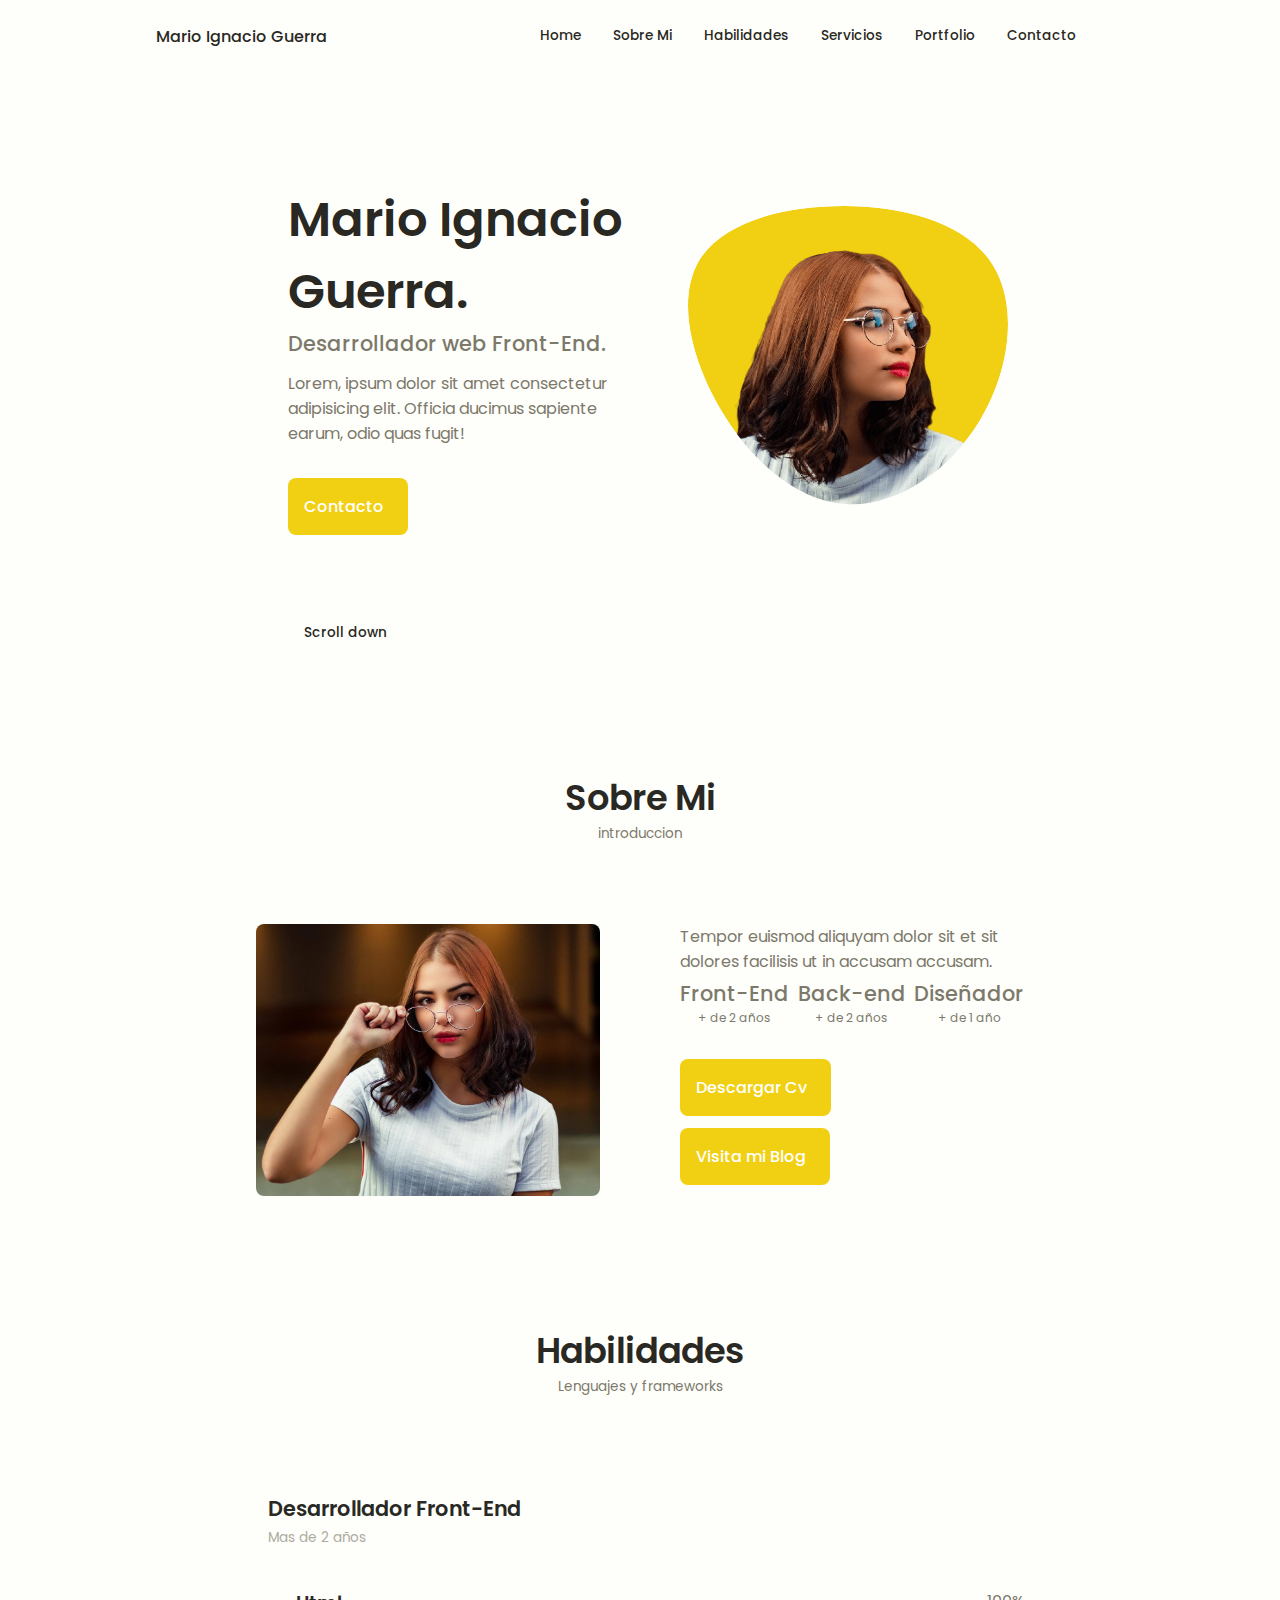
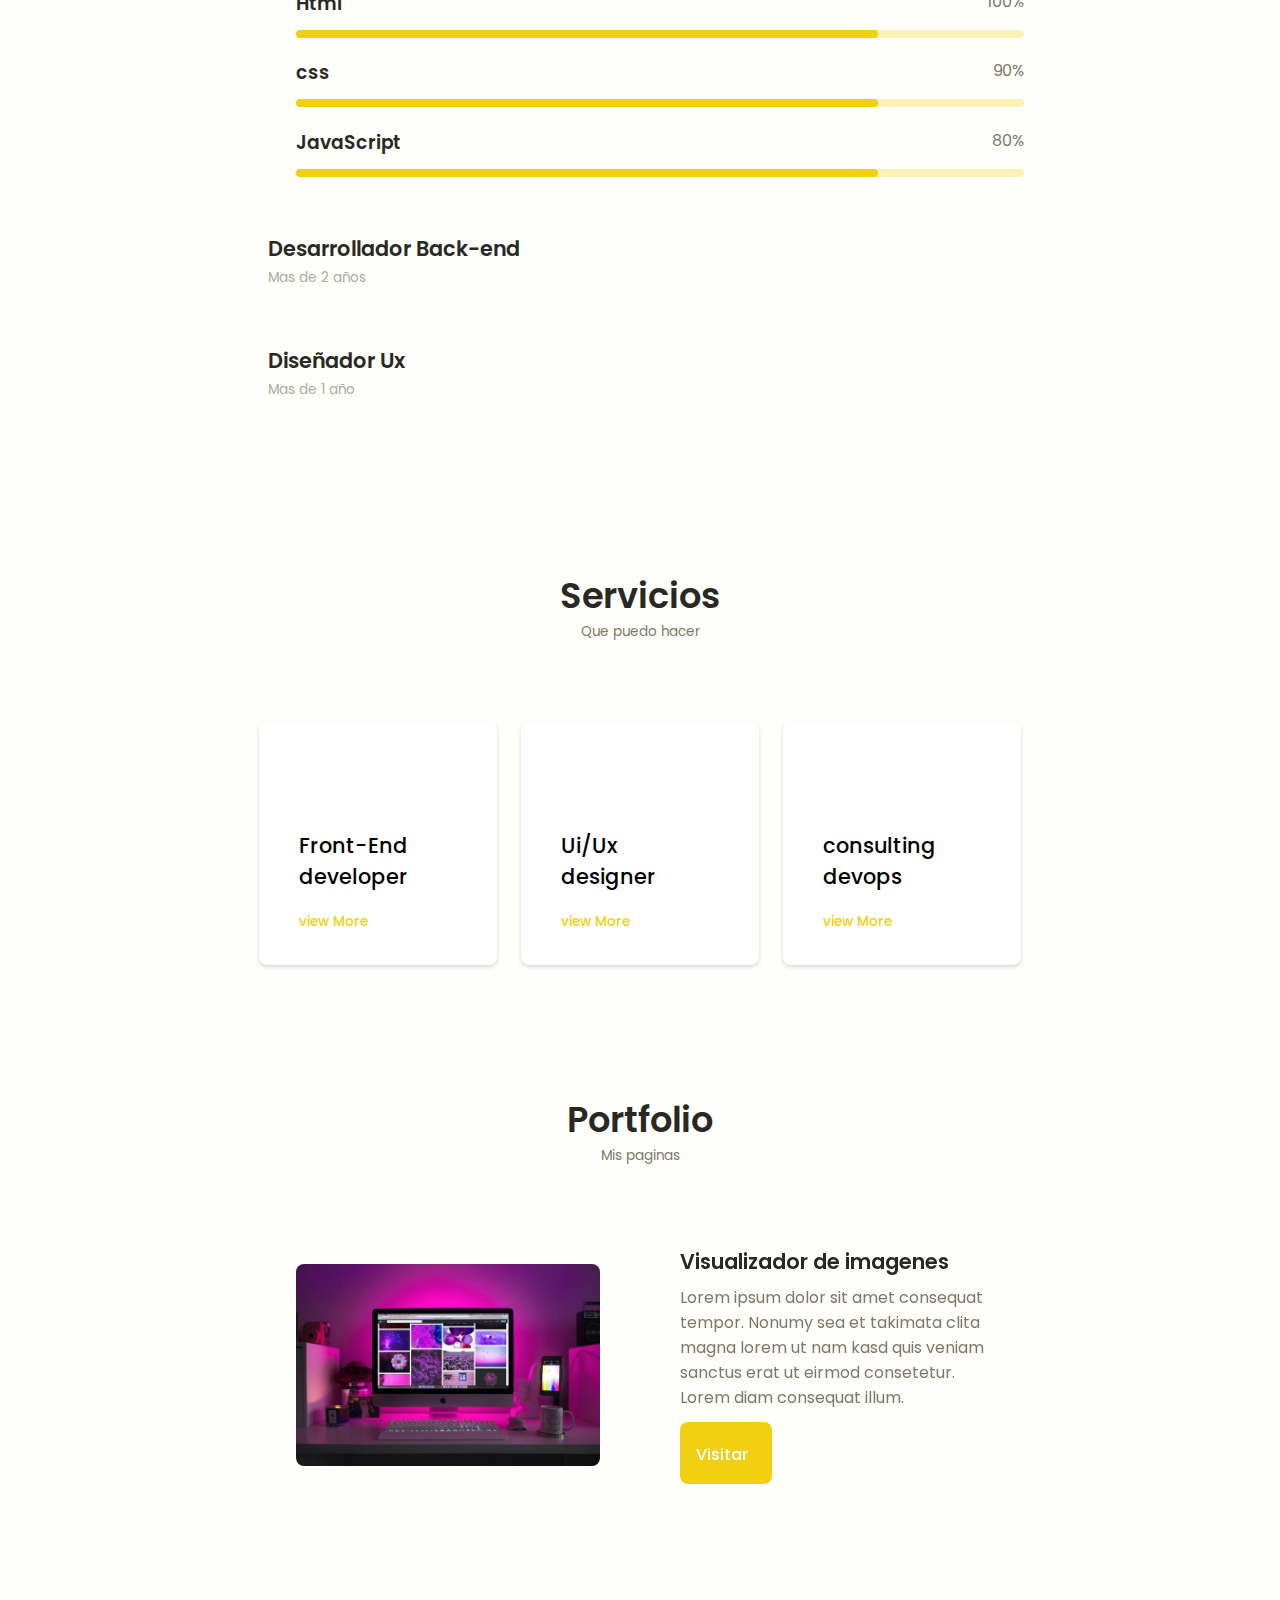
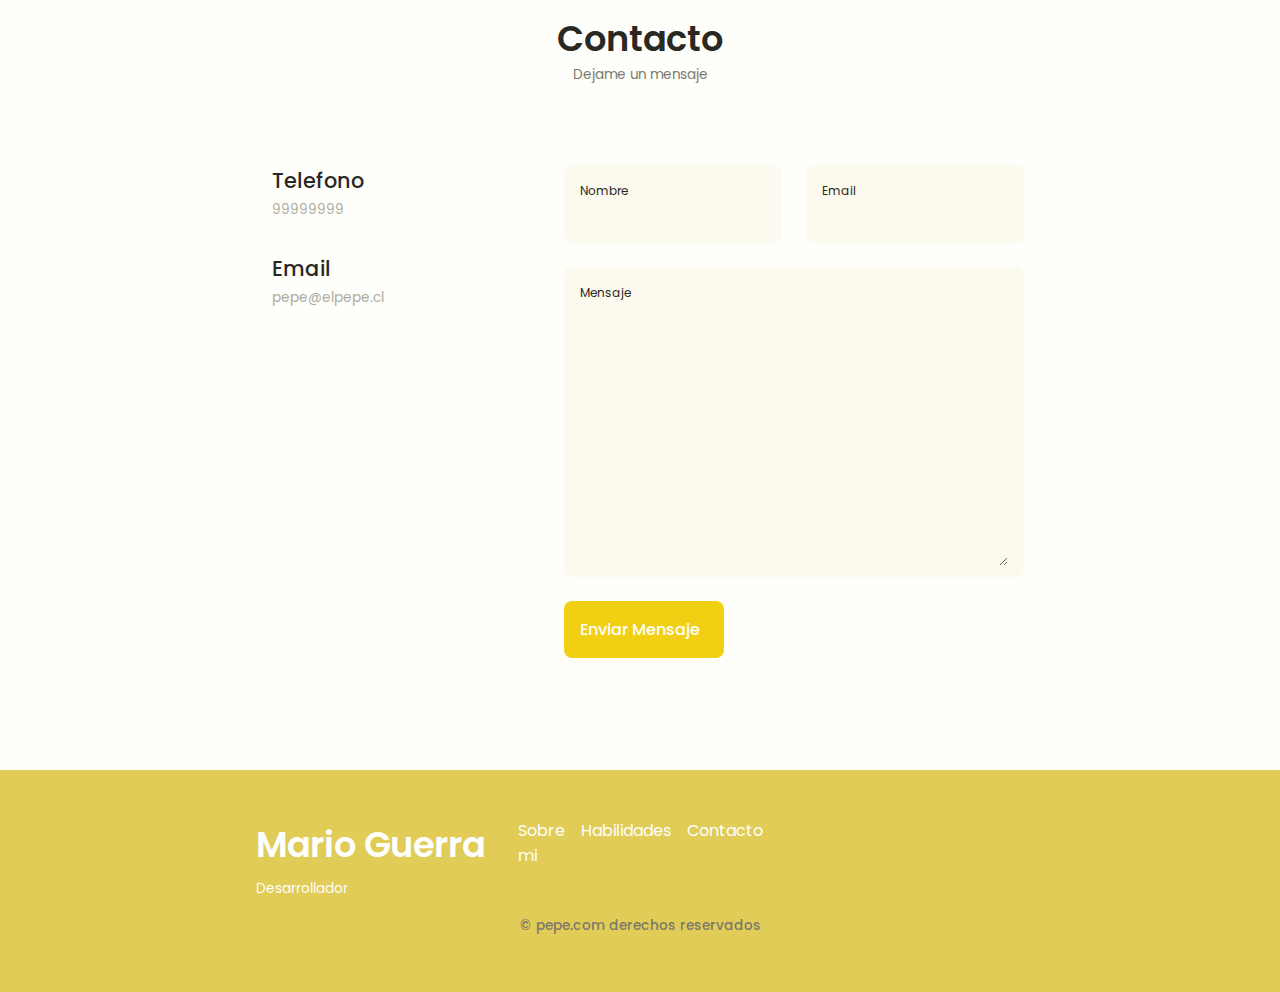
<file: index.html>
<!DOCTYPE html>
<html lang="es">
<head>
    <link rel="stylesheet" href="/css/styles.css">
    <link rel="stylesheet" href="/css/swiper-bundle.min.css">
    <link rel="stylesheet" href="https://unicons.iconscout.com/release/v4.0.0/css/line.css">
    <meta charset="UTF-8">
    <meta http-equiv="X-UA-Compatible" content="IE=edge">
    <meta name="viewport" content="width=device-width, initial-scale=1">
    <link rel="shortcut icon" href="/img/icon3.png" type="image/x-icon">
    <title>Mi Portfolio</title>
</head>
<body>
    <header class="header" id="header">
        <nav class="nav container">
            <a href="" class="nav__logo">
                Mario Ignacio Guerra
            </a>
            <div class="nav__menu" id="nav_Menu">
                <ul class="nav__list grid">
                    <li class="nav__item">
                        <a href="#home" class="nav__link">
                            <i class="uil uil-home nav__icon"></i>
                            Home
                        </a>
                    </li>
                    <li class="nav__item">
                        <a href="#about" class="nav__link">
                            <i class="uil uil-user nav__icon"></i>
                            Sobre Mi
                        </a>
                    </li>
                    <li class="nav__item">
                        <a href="#skills" class="nav__link">
                            <i class="uil uil-file nav__icon"></i>
                            Habilidades
                        </a>
                    </li>
                    <li class="nav__item">
                        <a href="#services" class="nav__link">
                            <i class="uil uil-bag nav__icon"></i>
                            Servicios
                        </a>
                    </li>
                    <li class="nav__item">
                        <a href="#portfolio" class="nav__link">
                            <i class="uil uil-images nav__icon"></i>
                            Portfolio
                        </a>
                    </li>
                    <li class="nav__item">
                        <a href="#contact" class="nav__link">
                            <i class="uil uil-message nav__icon"></i>
                            Contacto
                        </a>
                    </li>
                </ul>
                <i class="uil uil-times nav__close" id="nav_Close"></i>
            </div>
            <div class="nav__buttons">
                <i class="uil uil-brightness-half change_theme" id="theme_button"></i>
                <div class="nav__toggle" id="nav_Toggle">
                    <i class="uil uil-apps"></i>
                </div>
            </div>
        </nav>
    </header>
    <main class="main">
        <section class="home section" id="home">
            <div class="home__container container grid">
                <div class="home__content grid">
                    <div class="home__social">
                        <a href="https://www.linkedin.com/" target="_blank" class="home__social_icon">
                            <i class="uil uil-linkedin-alt"></i>
                        </a>
                        <a href="https://www.github.com" target="_blank" class="home__social_icon">
                            <i class="uil uil-github-alt"></i>
                        </a>
                        <a href="https://www.instagram.com" target="_blank" class="home__social_icon">
                            <i class="uil uil-instagram"></i>
                        </a>
                    </div>
                    <div class="home__img">
                        <svg class="home__blob" viewBox="0 0 200 187" xmlns="http://www.w3.org/2000/svg" xmlns:xlink="http://www.w3.org/1999/xlink">
                            <mask id="mask0" mask-type="alpha">
                                <path d="M190.312 36.4879C206.582 62.1187 201.309 102.826 182.328 134.186C163.346 165.547 
                                130.807 187.559 100.226 186.353C69.6454 185.297 41.0228 161.023 21.7403 129.362C2.45775 
                                97.8511 -7.48481 59.1033 6.67581 34.5279C20.9871 10.1032 59.7028 -0.149132 97.9666 
                                0.00163737C136.23 0.303176 174.193 10.857 190.312 36.4879Z"/>
                            </mask>
                            <g mask="url(#mask0)">
                                <path d="M190.312 36.4879C206.582 62.1187 201.309 102.826 182.328 134.186C163.346 
                                165.547 130.807 187.559 100.226 186.353C69.6454 185.297 41.0228 161.023 21.7403 
                                129.362C2.45775 97.8511 -7.48481 59.1033 6.67581 34.5279C20.9871 10.1032 59.7028 
                                -0.149132 97.9666 0.00163737C136.23 0.303176 174.193 10.857 190.312 36.4879Z"/>
                                <image class="home__blob_img" x="12" y="18" xlink:href="img/perfil.png"/>
                            </g>
                        </svg>
                    </div>
                    <div class="home__data">
                        <h1 class="home__title">
                            Mario Ignacio Guerra.
                        </h1>
                        <h3 class="home__subtitle">
                            Desarrollador web Front-End.
                        </h3>
                        <p class="home__description">Lorem, ipsum dolor sit amet consectetur adipisicing elit. Officia ducimus sapiente earum, odio quas fugit!</p>
                        <a href="#contact" class="button button_flex">
                            Contacto
                            <i class="uil uil-message button_icon"></i>
                        </a>
                    </div>
                </div>
                <div class="home__scroll">
                    <a href="#about" class="home__scroll_button button_flex">
                        <i class="uil uil-mouse-alt home__scroll_mouse"></i>
                        <span class="home__scroll_name">Scroll down</span>
                        <i class="uil uil-arrow-down home__scroll_arrow"></i>
                    </a>
                </div>
            </div>
        </section>
        <section class="about section" id="about">
            <h2 class="section__title">Sobre Mi</h2>
            <span class="section__subtitle">introduccion</span>
            <div class="about__container container grid">
                <img src="/img/about.jpg" alt="" class="about__img">
                <div class="about__data">
                    <p class="about__description">Tempor euismod aliquyam dolor sit et sit dolores facilisis ut in accusam accusam.</p>
                    <div class="about__info">
                        <div>
                            <span class="about__info_title">Front-End</span>
                            <span class="about__info_name">+ de 2 años</span>
                        </div>
                        <div>
                            <span class="about__info_title">Back-end</span>
                            <span class="about__info_name">+ de 2 años</span>
                        </div>
                        <div>
                            <span class="about__info_title">Diseñador</span>
                            <span class="about__info_name">+ de 1 año</span>
                        </div>
                    </div>
                    <div class="about__buttons">
                        <a download="" href="/pdf/Test_Competencias.pdf" class="button button_flex">
                            Descargar Cv
                            <i class="uil uil-download-alt button_icon"></i>
                        </a >
                    </div>
                    <div class="about__buttons">
                        <a href="http://www.youtube.com" target="_blank" class="button button_flex" style="margin-top: 12px;">
                            Visita mi Blog
                            <i class="uil uil-blogger-alt button_icon"></i>
                        </a>
                    </div>
                </div>
            </div>
        </section>
        <section class="skills section" id="skills">
            <h2 class="section__title">Habilidades</h2>
            <span class="section__subtitle">Lenguajes y frameworks</span>
            <div class="skills__container container grid">
                <div>
                    <div class="skills__content skills__open">
                        <div class="skills__header">
                            <i class="uil uil-brackets-curly skills__icon"></i>
                            <div>
                                <h1 class="skills__title">Desarrollador Front-End</h1>
                                <span class="skills__subtitle">Mas de 2 años</span>
                            </div>
                            <i class="uil uil-angle-down skills__arrow"></i>
                        </div>
                        <div class="skills__list grid">
                            <div class="skills__data">
                                <div class="skills__titles">
                                    <h3 class="skills__name">Html</h3>
                                    <span class="skills__number">100%</span>
                                </div>
                                <div class="skills__bar">
                                    <span class="skills__percentage skills_html"></span>
                                </div>
                            </div>
                            <div class="skills__data">
                                <div class="skills__titles">
                                    <h3 class="skills__name">css</h3>
                                    <span class="skills__number">90%</span>
                                </div>
                                <div class="skills__bar">
                                    <span class="skills__percentage skills_css"></span>
                                </div>
                            </div>
                            <div class="skills__data">
                                <div class="skills__titles">
                                    <h3 class="skills__name">JavaScript</h3>
                                    <span class="skills__number">80%</span>
                                </div>
                                <div class="skills__bar">
                                    <span class="skills__percentage skills_js"></span>
                                </div>
                            </div>
                        </div>
                    </div>
                    <div class="skills__content skills__close">
                        <div class="skills__header">
                            <i class="uil uil-server-alt skills__icon"></i>
                            <div>
                                <h1 class="skills__title">Desarrollador Back-end</h1>
                                <span class="skills__subtitle">Mas de 2 años</span>
                            </div>
                            <i class="uil uil-angle-down skills__arrow"></i>
                        </div>
                        <div class="skills__list grid">
                            <div class="skills__data">
                                <div class="skills__titles">
                                    <h3 class="skills__name">PHP</h3>
                                    <span class="skills__number">100%</span>
                                </div>
                                <div class="skills__bar">
                                    <span class="skills__percentage skills_php"></span>
                                </div>
                            </div>
                            <div class="skills__data">
                                <div class="skills__titles">
                                    <h3 class="skills__name">Laravel</h3>
                                    <span class="skills__number">90%</span>
                                </div>
                                <div class="skills__bar">
                                    <span class="skills__percentage skills_nodejs"></span>
                                </div>
                            </div>
                            <div class="skills__data">
                                <div class="skills__titles">
                                    <h3 class="skills__name">Sql</h3>
                                    <span class="skills__number">80%</span>
                                </div>
                                <div class="skills__bar">
                                    <span class="skills__percentage skills_sql"></span>
                                </div>
                            </div>
                            <div class="skills__data">
                                <div class="skills__titles">
                                    <h3 class="skills__name">No Sql</h3>
                                    <span class="skills__number">80%</span>
                                </div>
                                <div class="skills__bar">
                                    <span class="skills__percentage skills_nosql"></span>
                                </div>
                            </div>
                        </div>
                    </div>
                    <div class="skills__content skills__close">
                        <div class="skills__header">
                            <i class="uil uil-swatchbook skills__icon"></i>
                            <div>
                                <h1 class="skills__title">Diseñador Ux</h1>
                                <span class="skills__subtitle">Mas de 1 año</span>
                            </div>
                            <i class="uil uil-angle-down skills__arrow"></i>
                        </div>
                        <div class="skills__list grid">
                            <div class="skills__data">
                                <div class="skills__titles">
                                    <h3 class="skills__name">Adobe XD</h3>
                                    <span class="skills__number">100%</span>
                                </div>
                                <div class="skills__bar">
                                    <span class="skills__percentage skills_adobe"></span>
                                </div>
                            </div>
                            <div class="skills__data">
                                <div class="skills__titles">
                                    <h3 class="skills__name">Figma</h3>
                                    <span class="skills__number">90%</span>
                                </div>
                                <div class="skills__bar">
                                    <span class="skills__percentage skills_figma"></span>
                                </div>
                            </div>
                            <div class="skills__data">
                                <div class="skills__titles">
                                    <h3 class="skills__name">Photoshop</h3>
                                    <span class="skills__number">80%</span>
                                </div>
                                <div class="skills__bar">
                                    <span class="skills__percentage skills_photoshop"></span>
                                </div>
                            </div>
                        </div>
                    </div>
                </div>
            </div>
        </section>
        <section class="services section" id="services">
            <h2 class="section__title">Servicios</h2>
            <span class="section__subtitle">Que puedo hacer</span>
            <div class="services__container container grid">
                <div class="services__content">
                    <i class="uil uil-arrow services__icon"></i>
                    <h3 class="services__title">Front-End <br> developer</h3>
                    <span class="button button_flex button_small button_link services__button">
                        view More
                        <i class="uil uil-arrow-right button_icon"></i>
                    </span>
                    <div class="services__modal">
                        <div class="services__modal_content">
                            <h4 class="services__modal_title">Ui/Ux <br> designer</h4>
                            <i class="uil uil-times services__modal_close"></i>
                            <ul class="services__modal_services grid">
                                <li class="services__modal_service">
                                    <i class="uil uil-check-circle services__modal_icon"></i>
                                    <p>Lorem ipsum dolor sit amet aa</p>
                                </li>
                                <li class="services__modal_service">
                                    <i class="uil uil-check-circle services__modal_icon"></i>
                                    <p>Lorem ipsum dolor sit amet </p>
                                </li>
                                <li class="services__modal_service">
                                    <i class="uil uil-check-circle services__modal_icon"></i>
                                    <p>Lorem ipsum dolor sit amet dslor</p>
                                </li>
                                <li class="services__modal_service">
                                    <i class="uil uil-check-circle services__modal_icon"></i>
                                    <p>Lorem ipsum dolor sit amet dolr</p>
                                </li>
                            </ul>
                        </div>
                    </div>
                </div>
                <div class="services__content">
                    <i class="uil uil-web-grid-alt services__icon"></i>
                    <h3 class="services__title">Ui/Ux <br> designer</h3>
                    <span class="button button_flex button_small button_link services__button">
                        view More
                        <i class="uil uil-arrow-right button_icon"></i>
                    </span>
                    <div class="services__modal">
                        <div class="services__modal_content">
                            <h4 class="services__modal_title">Ui/Ux <br> designer</h4>
                            <i class="uil uil-times services__modal_close"></i>
                            <ul class="services__moda_services grid">
                                <li class="services__modal_service">
                                    <i class="uil uil-check-circle services__modal_icon"></i>
                                    <p>Lorem ipsum dolor sit amet dolor</p>
                                </li>
                                <li class="services__modal_service">
                                    <i class="uil uil-check-circle services__modal_icon"></i>
                                    <p>Lorem ipsum dolor sit amet dolor</p>
                                </li>
                                <li class="services__modal_service">
                                    <i class="uil uil-check-circle services__modal_icon"></i>
                                    <p>Lorem ipsum dolor sit amet dolor</p>
                                </li>
                                <li class="services__modal_service">
                                    <i class="uil uil-check-circle services__modal_icon"></i>
                                    <p>Lorem ipsum dolor sit amet dolor</p>
                                </li>
                            </ul>
                        </div>
                    </div>
                </div>
                <div class="services__content">
                    <i class="uil uil-meeting-board services__icon"></i>
                    <h3 class="services__title">consulting <br> devops</h3>
                    <span class="button button_flex button_small button_link services__button">
                        view More
                        <i class="uil uil-arrow-right button_icon"></i>
                    </span>
                    <div class="services__modal">
                        <div class="services__modal_content">
                            <h4 class="services__modal_title">Ui/Ux <br> designer</h4>
                            <i class="uil uil-times services__modal_close"></i>
                            <ul class="services__moda_services grid">
                                <li class="services__modal_service">
                                    <i class="uil uil-check-circle services__modal_icon"></i>
                                    <p>Lorem ipsum dolor sit amet dolor</p>
                                </li>
                                <li class="services__modal_service">
                                    <i class="uil uil-check-circle services__modal_icon"></i>
                                    <p>Lorem ipsum dolor sit amet dolor</p>
                                </li>
                                <li class="services__modal_service">
                                    <i class="uil uil-check-circle services__modal_icon"></i>
                                    <p>Lorem ipsum dolor sit amet dolor</p>
                                </li>
                                <li class="services__modal_service">
                                    <i class="uil uil-check-circle services__modal_icon"></i>
                                    <p>Lorem ipsum dolor sit amet dolor</p>
                                </li>
                            </ul>
                        </div>
                    </div>
                </div>
            </div>
        </section>
        <section class="portfolio section" id="portfolio">
            <h2 class="section__title">Portfolio</h2>
            <span class="section__subtitle">Mis paginas</span>
            <div class="portfolio__container container swiper mySwiper">
                <div class="swiper-wrapper">
                    <div class="portfolio__content grid swiper-slide">
                        <img src="/img/portfolio1.jpg" alt="" class="portfolio__img">
                        <div class="portfolio__data">
                            <h3 class="portfolio__title">Visualizador de imagenes</h3>
                            <p class="portfolio__description">Lorem ipsum dolor sit amet consequat tempor. Nonumy sea et takimata clita magna lorem ut nam kasd quis veniam sanctus erat ut eirmod consetetur. Lorem diam consequat illum.</p>
                            <a href="#" class="button button__flex button__small portfolio__button">
                                Visitar
                                <i class="uil uil-angle-right-b button_icon"></i>
                            </a>
                        </div>
                    </div>
                    <div class="portfolio__content grid swiper-slide">
                        <img src="/img/portfolio2.jpg" alt="" class="portfolio__img">
                        <div class="portfolio__data">
                            <h3 class="portfolio__title">Blog</h3>
                            <p class="portfolio__description">Lorem ipsum dolor sit amet consequat tempor. Nonumy sea et takimata clita magna lorem ut nam kasd quis veniam sanctus erat ut eirmod consetetur. Lorem diam consequat illum.</p>
                            <a href="#" class="button button__flex button__small portfolio__button">
                                Visitar
                                <i class="uil uil-angle-right-b button_icon"></i>
                            </a>
                        </div>
                    </div>
                    <div class="portfolio__content grid swiper-slide">
                        <img src="/img/portfolio3.jpg" alt="" class="portfolio__img">
                        <div class="portfolio__data">
                            <h3 class="portfolio__title">Tienda</h3>
                            <p class="portfolio__description">Lorem ipsum dolor sit amet consequat tempor. Nonumy sea et takimata clita magna lorem ut nam kasd quis veniam sanctus erat ut eirmod consetetur. Lorem diam consequat illum.</p>
                            <a href="#" class="button button__flex button__small portfolio__button">
                                Visitar
                                <i class="uil uil-angle-right-b button_icon"></i>
                            </a>
                        </div>
                    </div>
                </div>
                <div class="swiper-button-next">
                    <i class="uil uil-angle-right swiper_portfolio_icon"></i>
                </div>
                <div class="swiper-button-prev">
                    <i class="uil uil-angle-left swiper_portfolio_icon"></i>
                </div>
                <div class="swiper-pagination"></div>
            </div>
        </section>
        <section class="contact section" id="contact">
            <h2 class="section__title">Contacto</h2>
            <span class="section__subtitle">Dejame un mensaje</span>
            <div class="contact__container container grid">
                <div>
                    <div class="contact__information">
                        <i class="uil uil-phone-alt contact__icon"></i>
                        <div>
                            <h3 class="contact__title">Telefono</h3>
                            <span class="contact__subtitle">99999999</span>
                        </div>
                    </div>
                    <div class="contact__information">
                        <i class="uil uil-envelope contact__icon"></i>
                        <div>
                            <h3 class="contact__title">Email</h3>
                            <span class="contact__subtitle">pepe@elpepe.cl</span>
                        </div>
                    </div>
                </div>
                <form action="" class="contact__form grid">
                    <div class="contact__inputs grid">
                        <div class="contact__content">
                            <label for="" class="contact__label">Nombre</label>
                            <input type="text" class="contact__input">
                        </div>
                        <div class="contact__content">
                            <label for="" class="contact__label">Email</label>
                            <input type="email" class="contact__input">
                        </div>
                    </div>
                    <div class="contact__content">
                        <label for="" class="contact__label">Mensaje</label>
                        <textarea name="" id="" cols="0" rows="10" class="contact__input"></textarea>
                    </div>
                    <div>
                        <a href="" class="button button_flex">
                            Enviar Mensaje
                            <i class="uil uil-message button_icon"></i>
                        </a>
                    </div>
                </form>
            </div>
        </section>
    </main>
    <footer class="footer">
        <div class="footer__bg">
            <div class="footer__container container grid">
                <div>
                    <h1 class="footer__title">Mario Guerra</h1>
                    <span class="footer__subtitle">Desarrollador</span>
                </div>
                <ul class="footer__links">
                    <li>
                        <a href="#about" class="footer__link">Sobre mi</a>
                    </li>
                    <li>
                        <a href="#skills" class="footer__link">Habilidades</a>
                    </li>
                    <li>
                        <a href="#contact" class="footer__link">Contacto</a>
                    </li>
                </ul>
                <div class="footer__social">
                    <a href="https://www.facebook.com" target="_blank" class="footer__social">
                        <i class="uil uil-facebook-f"></i>
                    </a>
                    <a href="https://www.instagram.com" target="_blank" class="footer__social">
                        <i class="uil uil-instagram"></i>
                    </a>
                    <a href="https://www.twitter.com" target="_blank" class="footer__social">
                        <i class="uil uil-blogger-alt"></i>
                    </a>
                </div>
            </div>
            <p class="footer__copy">&#169; pepe.com derechos reservados</p>
        </div>
    </footer>
    <a href="#" class="scroll__up" id="scroll_up">
        <i class="uil uil-arrow-up scroll__up_icon"></i>
    </a>
    <script src="/js/swiper-bundle.min.js"></script>
    <script src="/js/main.js"></script>
</body>
</html>
</file>
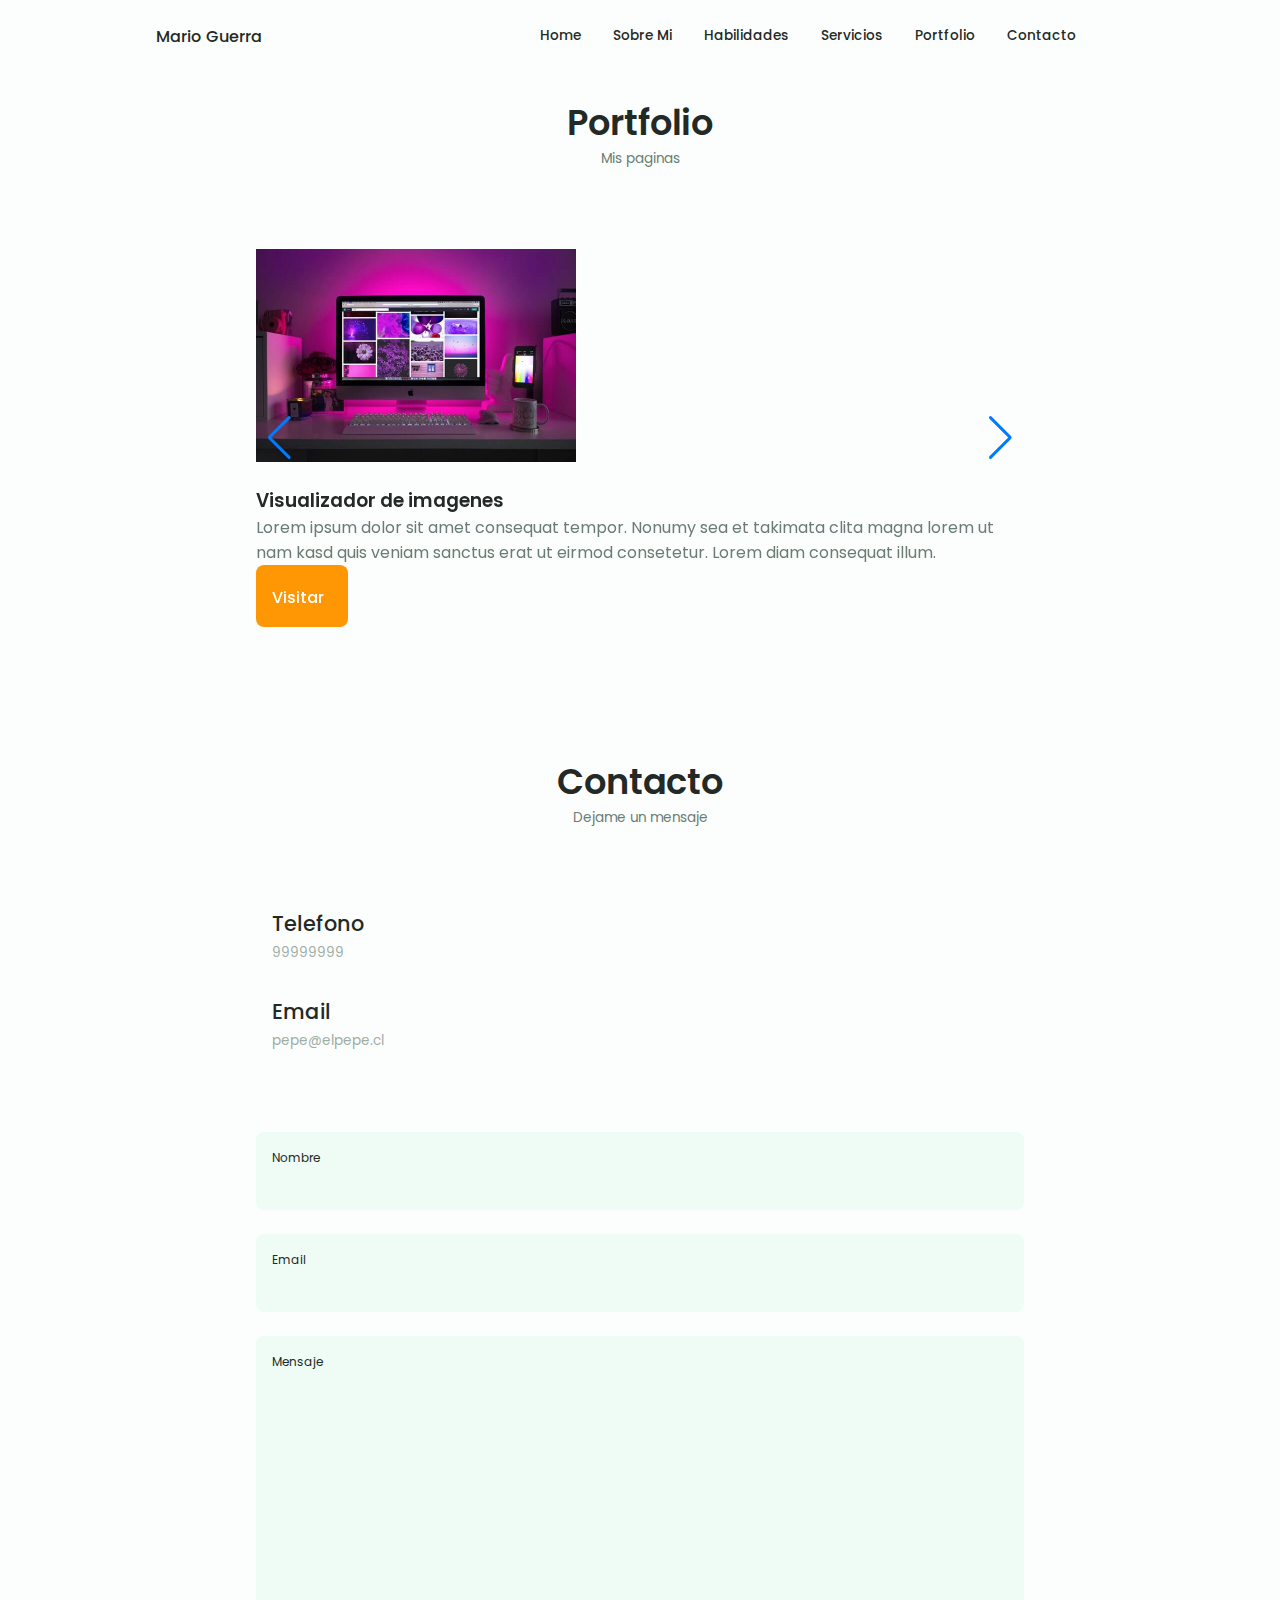
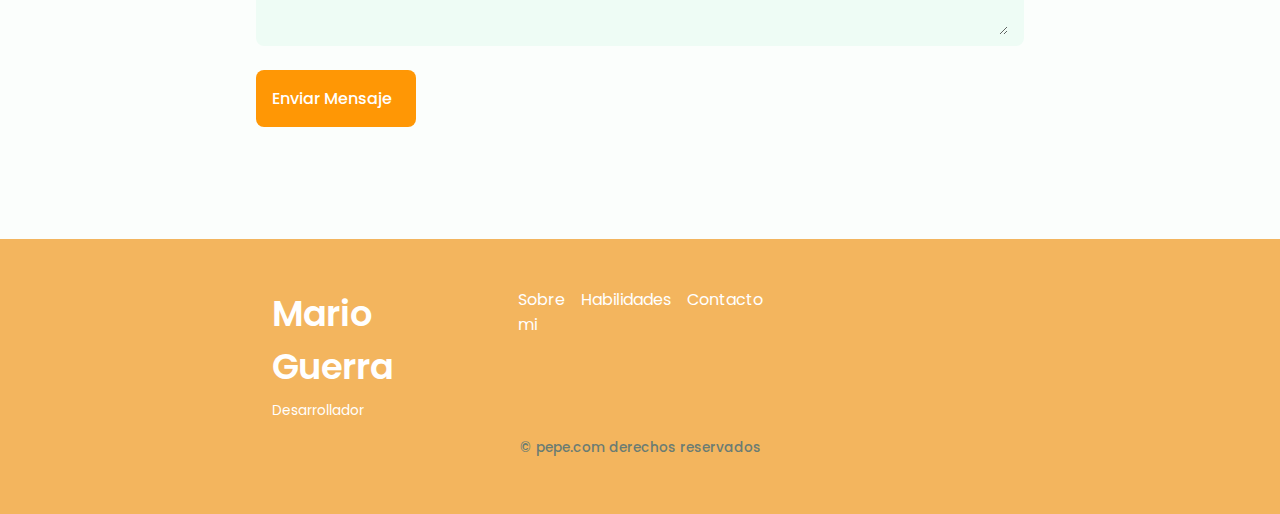
<file: store/store.html>
<!DOCTYPE html>
<html lang="es">
<head>
    <link rel="stylesheet" href="/store/css/style.css">
    <link rel="stylesheet" href="/css/swiper-bundle.min.css">
    <link rel="stylesheet" href="https://unicons.iconscout.com/release/v4.0.0/css/line.css">
    <meta charset="UTF-8">
    <meta http-equiv="X-UA-Compatible" content="IE=edge">
    <meta name="viewport" content="width=device-width, initial-scale=1">
    <link rel="shortcut icon" href="/img/icon3.png" type="image/x-icon">
    <title>Store</title>
</head>
<body>
    <header class="header" id="header">
        <nav class="nav container">
            <a href="" class="nav__logo">
                Mario Guerra
            </a>
            <div class="nav__menu" id="nav_Menu">
                <ul class="nav__list grid">
                    <li class="nav__item">
                        <a href="#home" class="nav__link">
                            <i class="uil uil-home nav__icon"></i>
                            Home
                        </a>
                    </li>
                    <li class="nav__item">
                        <a href="#about" class="nav__link">
                            <i class="uil uil-user nav__icon"></i>
                            Sobre Mi
                        </a>
                    </li>
                    <li class="nav__item">
                        <a href="#skills" class="nav__link">
                            <i class="uil uil-file nav__icon"></i>
                            Habilidades
                        </a>
                    </li>
                    <li class="nav__item">
                        <a href="#services" class="nav__link">
                            <i class="uil uil-bag nav__icon"></i>
                            Servicios
                        </a>
                    </li>
                    <li class="nav__item">
                        <a href="#portfolio" class="nav__link">
                            <i class="uil uil-images nav__icon"></i>
                            Portfolio
                        </a>
                    </li>
                    <li class="nav__item">
                        <a href="#contact" class="nav__link">
                            <i class="uil uil-message nav__icon"></i>
                            Contacto
                        </a>
                    </li>
                </ul>
                <i class="uil uil-times nav__close" id="nav_Close"></i>
            </div>
            <div class="nav__buttons">
                <i class="uil uil-brightness-half change_theme" id="theme_button"></i>
                <div class="nav__toggle" id="nav_Toggle">
                    <i class="uil uil-apps"></i>
                </div>
            </div>
        </nav>
    </header>
    <main>
        <section class="portfolio section" id="portfolio">
            <h2 class="section__title">Portfolio</h2>
            <span class="section__subtitle">Mis paginas</span>
            <div class="portfolio__container container swiper mySwiper">
                <div class="swiper-wrapper">
                    <div class="portfolio__content grid swiper-slide">
                        <img src="/img/portfolio1.jpg" alt="" class="portfolio__img">
                        <div class="portfolio__data">
                            <h3 class="portfolio__title">Visualizador de imagenes</h3>
                            <p class="portfolio__description">Lorem ipsum dolor sit amet consequat tempor. Nonumy sea et takimata clita magna lorem ut nam kasd quis veniam sanctus erat ut eirmod consetetur. Lorem diam consequat illum.</p>
                            <a href="#" class="button button__flex button__small portfolio__button">
                                Visitar
                                <i class="uil uil-angle-right-b button_icon"></i>
                            </a>
                        </div>
                    </div>
                    <div class="portfolio__content grid swiper-slide">
                        <img src="/img/portfolio2.jpg" alt="" class="portfolio__img">
                        <div class="portfolio__data">
                            <h3 class="portfolio__title">Blog</h3>
                            <p class="portfolio__description">Lorem ipsum dolor sit amet consequat tempor. Nonumy sea et takimata clita magna lorem ut nam kasd quis veniam sanctus erat ut eirmod consetetur. Lorem diam consequat illum.</p>
                            <a href="#" class="button button__flex button__small portfolio__button">
                                Visitar
                                <i class="uil uil-angle-right-b button_icon"></i>
                            </a>
                        </div>
                    </div>
                    <div class="portfolio__content grid swiper-slide">
                        <img src="/img/portfolio3.jpg" alt="" class="portfolio__img">
                        <div class="portfolio__data">
                            <h3 class="portfolio__title">Tienda</h3>
                            <p class="portfolio__description">Lorem ipsum dolor sit amet consequat tempor. Nonumy sea et takimata clita magna lorem ut nam kasd quis veniam sanctus erat ut eirmod consetetur. Lorem diam consequat illum.</p>
                            <a href="#" class="button button__flex button__small portfolio__button">
                                Visitar
                                <i class="uil uil-angle-right-b button_icon"></i>
                            </a>
                        </div>
                    </div>
                </div>
                <div class="swiper-button-next">
                    <i class="uil uil-angle-right swiper_portfolio_icon"></i>
                </div>
                <div class="swiper-button-prev">
                    <i class="uil uil-angle-left swiper_portfolio_icon"></i>
                </div>
                <div class="swiper-pagination"></div>
            </div>
        </section>
        <section class="contact section" id="contact">
            <h2 class="section__title">Contacto</h2>
            <span class="section__subtitle">Dejame un mensaje</span>
            <div class="contact__container container grid">
                <div>
                    <div class="contact__information">
                        <i class="uil uil-phone-alt contact__icon"></i>
                        <div>
                            <h3 class="contact__title">Telefono</h3>
                            <span class="contact__subtitle">99999999</span>
                        </div>
                    </div>
                    <div class="contact__information">
                        <i class="uil uil-envelope contact__icon"></i>
                        <div>
                            <h3 class="contact__title">Email</h3>
                            <span class="contact__subtitle">pepe@elpepe.cl</span>
                        </div>
                    </div>
                </div>
                <form action="" class="contact__form grid">
                    <div class="contact__inputs grid">
                        <div class="contact__content">
                            <label for="" class="contact__label">Nombre</label>
                            <input type="text" class="contact__input">
                        </div>
                        <div class="contact__content">
                            <label for="" class="contact__label">Email</label>
                            <input type="email" class="contact__input">
                        </div>
                    </div>
                    <div class="contact__content">
                        <label for="" class="contact__label">Mensaje</label>
                        <textarea name="" id="" cols="0" rows="10" class="contact__input"></textarea>
                    </div>
                    <div>
                        <a href="" class="button button_flex">
                            Enviar Mensaje
                            <i class="uil uil-message button_icon"></i>
                        </a>
                    </div>
                </form>
            </div>
        </section>
    </main>
    <footer class="footer">
        <div class="footer__bg">
            <div class="footer__container container grid">
                <div>
                    <h1 class="footer__title">Mario Guerra</h1>
                    <span class="footer__subtitle">Desarrollador</span>
                </div>
                <ul class="footer__links">
                    <li>
                        <a href="#about" class="footer__link">Sobre mi</a>
                    </li>
                    <li>
                        <a href="#skills" class="footer__link">Habilidades</a>
                    </li>
                    <li>
                        <a href="#contact" class="footer__link">Contacto</a>
                    </li>
                </ul>
                <div class="footer__social">
                    <a href="https://www.facebook.com" target="_blank" class="footer__social">
                        <i class="uil uil-facebook-f"></i>
                    </a>
                    <a href="https://www.instagram.com" target="_blank" class="footer__social">
                        <i class="uil uil-instagram"></i>
                    </a>
                    <a href="https://www.twitter.com" target="_blank" class="footer__social">
                        <i class="uil uil-blogger-alt"></i>
                    </a>
                </div>
            </div>
            <p class="footer__copy">&#169; pepe.com derechos reservados</p>
        </div>
    </footer>
    <a href="#" class="scroll__up" id="scroll_up">
        <i class="uil uil-arrow-up scroll__up_icon"></i>
    </a>
    <script src="/store/js/main.js"></script>
</body>
</file>
<file: css/styles.css>
/*font import*/
@import url('https://fonts.googleapis.com/css2?family=Poppins:wght@400;500;600&display=swap');
/*var*/
:root{
    --headerHeight : 3rem;
    /*main color*/
    --hueColor: 51;
    /*colors*/
    --firstColor: hsl(var(--hueColor),89%,51%);
    --firstColorSecond: hsl(var(--hueColor),69%,61%);
    --firstColorAlt: hsl(var(--hueColor),57%,53%);
    --firstColorlighter: hsl(var(--hueColor),92%,85%);
    --titleColor: hsl(var(--hueColor),8%,15%);
    --textColor: hsl(var(--hueColor),8%,45%);
    --textColorLighter: hsl(var(--hueColor),8%,65%);
    --inputColor: hsl(var(--hueColor),70%,96%);
    --bodyColor: hsl(var(--hueColor),62%,99%);
    --containerColor: #fff;
    /*scroll bar color*/
    --scrollBarColor:hsl(var(--hueColor),12%,90%);
    --scrollThumbColor:hsl(var(--hueColor),12%,76%);
    /*font*/
    --bodyFont:'Poppins', sans-serif;
    /*size*/
    --bigFontSize:2rem;
    --h1FontSize:1.5rem;
    --h2FontSize:1.3rem;
    --h3FontSize:1.1rem;
    --normalFontSize:1rem;
    --smallFontSize:0.85rem;
    --samallerFontSize:0.75rem;
    /*weight*/
    --fontMedium:500;
    --fontSemiBold:600;
    /*margin bot*/
    --mb025:.25rem;
    --mb05:.5rem;
    --mb075:.75rem;
    --mb1:1rem;
    --mb15:1.5rem;
    --mb2:2rem;
    --mb25:2.5rem;
    --mb3:3rem;

    --zToolTip:10;
    --zFixed:100;
    --zModal:1000;
}
/*dark theme*/
body.dark_theme{
    --firstColorSecond: hsl(var(--hueColor),30%,8%);
    --titleColor: hsl(var(--hueColor),8%,95%);
    --textColor: hsl(var(--hueColor),8%,75%);
    --inputColor: hsl(var(--hueColor),29%,16%);
    --bodyColor: hsl(var(--hueColor),38%,22%);
    --containerColor: #fff;
    --scrollBarColor:hsl(var(--hueColor),12%,46%);
    --scrollThumbColor:hsl(var(--hueColor),12%,36%);
}
*{
    box-sizing: border-box;
    padding: 0;
    margin: 0 0 0;
}
html{
    scroll-behavior: smooth;
}
body{
    margin: 0 0 var(--headerHeight) 0;
    font-family: var(--bodyFont);
    font-size: var(--normalFontSize);
    background-color: var(--bodyColor);
    color: var(--textColor);
}
h1,h2,h3,h4{
    color: var(--titleColor);
    font-weight: var(--fontSemiBold);
}
ul{
    list-style: none;
}
a{
    text-decoration: none;
}
img{
    max-width: 100%;
    height: auto;
}
.section{
    padding: 2rem 0 4rem;
}
.section__title{
    font-size: var(--h1FontSize);
    text-align: center;
}
.section__subtitle{
    display: block;
    text-align: center;
    font-size: var(--smallFontSize);
    margin-bottom: var(--mb1);
}
/*end reset and vars*/
.container{
    max-width: 768px;
    margin-left: var(--mb15);
    margin-right: var(--mb15);
}
.grid{
    display: grid;
    gap: var(--mb15);
}
.header{
    width: 100%;
    position: fixed;
    bottom: 0;
    left: 0;
    background-color: var(--bodyColor);
    z-index: 999999999;
}
/*nav setup*/
.nav{
    max-width: 968px;
    height: var(--headerHeight);
    display: flex;
    justify-content: space-between;
    align-items: center;
}
.nav__logo, 
.nav__toggle{
    color: var(--titleColor);
    font-weight: var(--fontMedium);
}
.nav__logo:hover{
    color: var(--firstColor);
}
.nav__toggle{
    font-size: 1.2rem;
    cursor: pointer;
}
.nav__toggle:hover{
    color: var(--firstColor);
}
.nav__list{
    grid-template-columns: repeat(3,1fr);
    gap: 2rem;
}
.nav__link{
    display: flex;
    flex-direction: column;
    align-items: center;
    font-size: var(--smallFontSize);
    color: var(--titleColor);
    font-weight: var(--fontMedium);
}
.nav__link:hover{
    color: var(--firstColor);
}
.nav__icon{
    font-size: 1.2rem;
}
.nav__close{
    position: absolute;
    right: 1.3rem;
    bottom: .5rem;
    font-size: 1.5rem;
    cursor: pointer;
    color: var(--firstColor);
}
.nav__close:hover{
    color: var(--firstColor);
}
.nav__buttons{
    display: flex;
    align-items: center;
}
.change_theme{
    font-size: 1.25rem;
    color: var(--titleColor);
    margin-right: var(--mb1);
    cursor: pointer;
}
.change_theme:hover{
    columns: var(--firstColor);
}
/*home setup*/
.home__container{
    gap: 1rem;
}
.home__content{
    grid-template-columns: .5fr 3fr;
    padding-top: 3.5rem;
    align-items: center;
}
.home__social{
    display: grid;
    grid-template-columns: max-content;
    row-gap: 1rem;
}
.home__social_icon{
    font-size: 1.3rem;
    color: var(--firstColor);
}
.home__social_icon:hover{
    color: var(--firstColorAlt);
}
.home__blob{
    width: 200px;
    fill: var(--firstColor);
}
.home__blob_img{
    width: 170px;
}
.home__data{
    grid-column: 1/3;
}
.home__title{
    font-size: var(--bigFontSize);
}
.home__subtitle{
    font-size: var(--h3FontSize);
    color: var(--textColor);
    font-weight: var(--fontMedium);
    margin-bottom: var(--mb075);
}
.home__description{
    margin-bottom: var(--mb2);
}
.home__scroll{
    display: none;
}
.home__scroll_button{
    color: var(--firstColor);
    transition: .5s;
}
.home__scroll_button:hover{
    transform: translateY(0.25rem);
}
.home__scroll_mouse{
    font-size: 2rem;
}
.home__scroll_name{
    font-size: var(--smallFontSize);
    color: var(--titleColor);
    font-weight: var(--fontMedium);
    margin-right: var(--mb025);
}
.home__scroll_arrow{
    font-size: 1.2rem;
}
/*buttons*/
.button{
    display: inline-block;
    background-color: var(--firstColor);
    color: #fff;
    padding: 1rem;
    border-radius: .5rem;
    font-weight: var(--fontMedium);
    transition: .5s;
}
.button:hover{
    transform: translateX(.25rem);
    background-color: var(--firstColorAlt);
}
.button_icon{
    font-size: 1.25rem;
    margin-left: var(--mb05);
    transition: .3s;
}
.button_flex{
    display: inline-flex;
    align-items: center;
}
.button_small{
    padding: .75rem 1rem;
}
.button_link{
    padding: 0;
    background-color: transparent;
    color: var(--firstColor);
}
.button_link:hover{
    background-color: transparent;
    color: var(--firstColorAlt);
}
/*about*/
.about__img{
    width: 200px;
    border-radius: .5rem;
    justify-self: center;
    align-self: center;
}
.about__description{
    text-align: center;
    margin-bottom: var(--mb025);
}
.about__info{
    display: flex;
    justify-content: space-evenly;
    margin-bottom: var(--mb2);
}
.about__info_title{
    font-size: var(--h3FontSize);
    font-weight: var(--fontMedium);
    display: block;
    text-align: center;
}
.about__info_name{
    font-size: var(--samallerFontSize);
    display: block;
    text-align: center;
}
.about__buttons{
    display: flex;
    justify-content: center;
}
/*Skills*/
.skills__container{
    row-gap: 0;
}
.skills__header{
    display: flex;
    align-items: center;
    margin-bottom: var(--mb25);
    cursor: pointer;
}
.skills__list{
    row-gap: 1.3rem;
    padding-left: 2.5rem;
}
.skills__icon,
.skills__arrow{
    font-size: 2rem;
    color: var(--firstColor);
}
.skills__icon{
    margin-right: var(--mb075);
}
.skills__title{
    font-size: var(--h3FontSize);
    margin-top: var(--mb1);
}
.skills__subtitle{
    font-size: var(--smallFontSize);
    color: var(--textColorLighter);
}
.skills__arrow{
    margin-left: auto;
    transition: .5s;
}
.skills__titles{
    display: flex;
    justify-content: space-between;
    margin-bottom: var(--mb075);
}
.skills__bar,
.skills__percentage{
    height: .5rem;
    border-radius: .25rem;
}
.skills__bar{
    background-color: var(--firstColorlighter);
}
.skills__percentage{
    display: block;
    background-color: var(--firstColor);
}
.skills__close .skills__list{
    height: 0;
    overflow: hidden;
}
.skills__open .skills__list{
    height: max-content;
    margin-bottom: var(--mb25);
}
.skills__open .skills__arrow{
    transform: rotate(-180deg);
}
/*services*/
.services__container{
    gap: 1.5rem;
    grid-template-columns: repeat(2 , 1fr);
}
.services__content{
    position: relative;
    background-color: var(--containerColor);
    padding: 3.5rem .5rem 1.25rem 1.5rem;
    border-radius: .5rem;
    box-shadow: 0 2px 4px rgba(0,0,0,.15);
    transition: .4s;
}
.services__content:hover{
    box-shadow: 0 4px 8px rgba(0,0,0,.15);
}
.services__icon{
    display: block;
    font-size: 1.5rem;
    color: var(--firstColor);
    margin-bottom: .75rem;
}
.services__title{
    font-size: var(--h3FontSize);
    margin-bottom: var(--mb1);
    font-weight: var(--fontMedium);
    color: black;
}
.services__button{
    cursor: pointer;
    font-size: var(--smallFontSize);
}
.services__modal{
    position: fixed;
    top: 0;
    left: 0;
    right: 0;
    bottom: 0;
    background-color: rgba(0,0,0,.5);
    display: flex;
    align-items: center;
    justify-content: center;
    padding: 0 1rem;
    z-index: var(--zModal);
    opacity:0;
    visibility: hidden;
    transition: .4s;
}
.services__modal_content{
    position: relative;
    background-color: var(--containerColor);
    padding: 1.5rem;
    border-radius: .5rem;
}
.services__modal_servics{
    row-gap: 1rem;
}
.services__modal_service{
    display: flex;
    color: rgba(0,0,0,.5);
}
.services__modal_title{
    font-size: var(--h3FontSize);
    font-weight: var(--fontMedium);
    margin: var(--mb15);
    color: rgba(0,0,0);
}
.services__modal_close{
    position: absolute;
    top: 1rem;
    right: 1rem;
    font-size: 1.5rem;
    color: var(--firstColor);
    cursor: pointer;
}
.services__modal_icon{
    color: var(--firstColor);
    margin-right: var(--mb025);
}
/*portfolio*/
.portfolio__container{
    overflow: initial;
}
.portfolio__content{
    padding: 0 2.5rem;
}
.portfolio__img{
    width: 320px;
    border-radius: .5rem;
    justify-content: center;
}
.portfolio__title{
    font-size: var(--h3FontSize);
    margin-bottom: var(--mb05);
}
.portfolio__description{
    margin-bottom: var(--mb075);
}
.portfolio__button:hover .button_icon{
transform: translateX(.25rem);
}
.swiper-button-prev::after,
.swiper-button-next::after{
    display: none;
}
.swiper_portfolio_icon{
    font-size: 2rem;
    color: var(--firstColor);
}
.swiper-button-next{
    right: -.5rem;
}
.swiper-button-prev{
    left: var(--firstColor);
}
.swiper-pagination{
    display: none;
}
/*contact*/
.contact__container{
    row-gap: 3rem;
}
.contact__information{
    display: flex;
    margin-bottom: var(--mb2);
}
.contact__icon{
    font-size: 2rem;
    color: var(--firstColor);
    margin-right: var(--mb1);
}
.contact__title{
    font-size: var(--h3FontSize);
    font-weight: var(--fontMedium);
}
.contact__subtitle{
    font-size: var(--smallFontSize);
    color: var(--textColorLighter);
}
.contact__content{
    background-color: var(--inputColor);
    border-radius: .5rem;
    padding: .75rem 1rem .25rem;
}
.contact__label{
    font-size: var(--samallerFontSize);
    color: var(--titleColor);
}
.contact__input{
    width: 100%;
    background-color: var(--inputColor);
    color: var(--textColor);
    font-family: var(--bodyFont);
    font-size: var(--normalFontSize);
    border: none;
    outline: none;
    padding: .25rem .5rem .5rem 0;
}
/*footer*/
.footer{
    padding-top: 2rem;
}
.footer__container{
    row-gap: 3.5rem;
}
.footer__bg{
    background-color: var(--firstColorSecond);
    padding: 2rem 0 3rem;
}
.footer__title{
    font-size: var(--h1FontSize);
    margin-bottom: var(--mb025);
}
.footer__subtitle{
    font-size: var(--smallFontSize);
}
.footer__links{
    display: flex;
    flex-direction: column;
    row-gap: 1rem;
}
.footer__link:hover{
    color: var(--firstColorlighter);
}
.footer__social{
    display: flex;
    font-size: 1.7rem;
    margin-right: 1.1rem;
    margin-left: 1.1rem;
    justify-content: space-between;
}
.footer__social:hover{
    color: var(--firstColorlighter);
}
.footer__copy{
    font-size: var(--smallFontSize);
    font-weight: var(--fontMedium);
    text-align: center;
    color: var(--textColor);
    margin-top: var(--mb1);
}
.footer__title,
.footer__subtitle,
.footer__link,
.footer__social{
    color: #fff;
}
/*scroll up*/
.scroll__up{
    position: fixed;
    right: 1rem;
    bottom: -20%;
    background-color: var(--firstColor);
    opacity: .8;
    padding: 0 .3rem;
    border-radius: .4rem;
    z-index: 1000;
    transition: .5s;
}
.scroll__up:hover{
    background-color: var(--firstColorAlt);
}
.scroll__up_icon{
    font-size: var(--mb15);
    color: #fff;
}
@media screen and (max-width:767px){
    .nav__menu{
        position: fixed;
        bottom: -100%;
        left: 0;
        width: 100%;
        background-color: var(--bodyColor);
        padding: 2rem 1.5rem 4rem;
        box-shadow: 0 -1px 4px black;
        border-radius: 1.5rem 1.5rem;
        transition: .6s;
    }
}
@media screen and (min-width:968px){
    :root{
          /*size*/
    --bigFontSize:3rem;
    --h1FontSize:2.2rem;
    --h2FontSize:1.5rem;
    --h3FontSize:1.3rem;
    --normalFontSize:1rem;
    --smallFontSize:0.85rem;
    --samallerFontSize:0.75rem;
    }
}
/*media query for small*/
@media screen and (max-width: 350px){
    .container{
        margin-left: var(--mb1);
        margin-right: var(--mb1);
    }
    .nav__menu{
        padding: 2rem,.25rem,4rem;
    }
    .nav__list{
        column-gap: 0;
    }
    .home__content{
        grid-template-columns: .25fr 3fr;
    }
    .home__blob{
        width: 180px;
    }
    .skills__title{
        font-size: var(--normalFontSize);
    }
    .qualification__data{
        gap: .5rem;
    }
    .services__container{
        grid-template-columns: max-content;
        justify-content: center;
    }
    .services__content{
        padding-right: 3.5rem;
    }
    .services__modal{
        padding: 0 .5rem;
    }
    .project__img{
        width: 200px;
    }
    .testimonial__data,
    .testimonial__header{
        flex-direction: column;
        align-items: center;
    }
    .testimonial__img{
        margin-right: 0;
        margin-bottom: var(--mb025);
    }
    .testimonial__data,
    .testimonial__description{
        text-align: center;
    }
}
/*media query for medium*/
@media screen and (min-width:568px) {
    .home__content{
        grid-template-columns: max-content 1fr 1fr;
    }
    .home__data{
        grid-column: initial;
    }
    .home__img{
        order: 1;
        justify-self: center;
    }
    .about__container,
    .skills__content,
    .portfolio__content,
    .portfolio__container,
    .contact__container,
    .footer__container{
        grid-template-columns: repeat(2,1fr);
    }
    .qualification__sections{
        display: grid;
        grid-template-columns: .6fr;
        justify-content: center;
    }
    .footer__social{
        margin-top: -2.8rem;
    }

}
@media screen and (min-width:768px){
    .container{
        margin-left: auto;
        margin-right: auto;
    }
    .body{
        margin: 0;
    }
    .section{
        padding: 6rem 0 2rem;
    }
    .section__subtitle{
        margin-bottom: 5rem;
    }
    .header{
        top: 0;
        bottom: initial;
    }
    .header,
    .main,
    .footer__container{
        padding: 0 1rem;
    }
    .nav{
        height: calc(var(--headerHeight) + 1.5rem);
        column-gap: 1rem;
    }
    .nav__close,
    .nav__icon,
    .nav__toggle{
        display: none;
    }
    .nav__list{
        display: flex;
        column-gap: 2rem;
        padding-bottom: .85rem;
    }
    .nav__menu{
        margin-left: auto;
        margin-top: .8rem;
    }
    .change_theme{
        margin: 1rem;
    }
    .home__container{
        row-gap: 5rem;
    }
    .home__content{
        padding-top: 5.5rem;
        column-gap: 2rem;
    }
    .home__blob{
        width: 270px;
    }
    .home__scroll{
        display: block;
    }
    .home__scroll_button{
        margin-left: 3rem;
    }
    .about__container{
        column-gap: 5rem;
    }
    .about__img{
        width: 350px;
    }
    .about__description{
        text-align: initial;
    }
    .about__info{
        justify-content: space-between;
    }
    .about__buttons{
        justify-content: initial;
    }
    .qualification__tabs{
        justify-content: center;
    }
    .qualification__button{
        margin: 0 var(--mb1);
    }
    .qualification__sections{
        grid-template-columns: .5fr;
    }
    .services__container{
        grid-template-columns: repeat(3, 218px);
        justify-content: center;
    }
    .services__icon{
        font-size: 2rem;
    }
    .services__content{
        padding: 6rem 0 2rem 2.5rem;
    }
    .services__modal_content{
        width: 450px;
    }
    .portfolio__img{
        width: 320px;
    }
    .portfolio__content{
        align-items: center;
    }
    .project{
        text-align: center;
    }
    .project__bg{
        background: none;
    }
    .project__container{
        background-color: var(--firstColorSecond);
        border-radius: .5rem;
        padding: 3rem 2.5rem 0;
        grid-template-columns: 1fr max-content;
        column-gap: 3rem;
    }
    .project__data{
        padding-top: .7rem;
    }
    .footer__container{
        grid-template-columns: repeat(3, 1fr);
    }
    .footer__bg{
        padding: 3rem 0 3.5rem;
        position: relative;
        bottom: -48px;
    }
    .footer__social{
        margin: 0;
    }
    .footer__links{
        flex-direction: row;
        column-gap: 1rem;
    }
}
/*media query for large*/
@media screen and (min-width:1024px) {
    .header,
    .main,
    .footer__container{
        padding: 0;
    }
    .home__blob{
        width: 320px;
    }
    .home__social{
        transform: translateX(-6rem);
    }
    .services__container{
        grid-template-columns: repeat(3, 238px);
    }
    .portfolio__content{
        column-gap: 5rem;
    }
    .swiper_portfolio_icon{
        font-size: 3.5rem;
    }
    .swiper-button-prev{
        left: -3.5rem;
    }
    .swiper-button-next{
        right: -3.5rem;
    }
    .contact__form{
        width: 460px;
    }
    .contact__inputs{
        grid-template-columns: repeat(2,1fr);
    }
}
/*porcentaje de habildades*/
.skills_html{
    width: 80%;
}
.skills_css{
    width: 80%;
}
.skills_js{
    width: 80%;
}
.skills_php{
    width: 80%;
}
.skills_nodejs{
    width: 80%;
}.skills_sql{
    width: 80%;
}
.skills_nosql{
    width: 80%;
}
.skills_adobe{
    width: 80%;
}
.skills_figma{
    width: 80%;
}
.skills_photoshop{
    width: 80%;
}
/*jsDoM*/
.showMenu{
    bottom: 0;
}
.active_link{
    color: var(--firstColor);
}
.scroll_header{
    box-shadow: 0 -4px 4px rgba(0,0,0,.15);
}
.show_scroll{
    bottom: 5rem;
}
.active_modal{
    opacity: 1;
    visibility: visible;
}
/*webKit*/
::-webkit-scrollbar{
    width: .65rem;
    background-color: var(--scrollBarColor);
    border-radius: .5rem;
}
::-webkit-scrollbar-thumb{
    background-color: var(--scrollThumbColor);
    border-radius: .5rem;
}
::-webkit-scrollbar-thumb:hover{
    background-color: var(--textColorLighter);
}
</file>
<file: store/css/style.css>
/*font import*/
@import url('https://fonts.googleapis.com/css2?family=Poppins:wght@400;500;600&display=swap');
/*var*/
:root{
    --headerHeight : 3rem;
    /*main color*/
    --hueColor: 150;
    /*colors*/
    --firstColor: hsl(35, 100%, 51%);
    --firstColorSecond: hsl(35, 86%, 66%);
    --firstColorAlt: hsl(var(--hueColor),57%,53%);
    --firstColorlighter: hsl(var(--hueColor),92%,85%);
    --titleColor: hsl(var(--hueColor),8%,15%);
    --textColor: hsl(var(--hueColor),8%,45%);
    --textColorLighter: hsl(var(--hueColor),8%,65%);
    --inputColor: hsl(var(--hueColor),70%,96%);
    --bodyColor: hsl(var(--hueColor),62%,99%);
    --containerColor: #fff;
    /*scroll bar color*/
    --scrollBarColor:hsl(var(--hueColor),12%,90%);
    --scrollThumbColor:hsl(var(--hueColor),12%,76%);
    /*font*/
    --bodyFont:'Poppins', sans-serif;
    /*size*/
    --bigFontSize:2rem;
    --h1FontSize:1.5rem;
    --h2FontSize:1.3rem;
    --h3FontSize:1.1rem;
    --normalFontSize:1rem;
    --smallFontSize:0.85rem;
    --samallerFontSize:0.75rem;
    /*weight*/
    --fontMedium:500;
    --fontSemiBold:600;
    /*margin bot*/
    --mb025:.25rem;
    --mb05:.5rem;
    --mb075:.75rem;
    --mb1:1rem;
    --mb15:1.5rem;
    --mb2:2rem;
    --mb25:2.5rem;
    --mb3:3rem;

    --zToolTip:10;
    --zFixed:100;
    --zModal:1000;
}
/*dark theme*/
body.dark_theme{
    --firstColorSecond: hsl(var(--hueColor),30%,8%);
    --titleColor: hsl(var(--hueColor),8%,95%);
    --textColor: hsl(var(--hueColor),8%,75%);
    --inputColor: hsl(var(--hueColor),29%,16%);
    --bodyColor: hsl(var(--hueColor),25%,15%);
    --containerColor: #fff;
    --scrollBarColor:hsl(var(--hueColor),12%,46%);
    --scrollThumbColor:hsl(var(--hueColor),12%,36%);
}
*{
    box-sizing: border-box;
    padding: 0;
    margin: 0 0 0;
}
html{
    scroll-behavior: smooth;
}
body{
    margin: 0 0 var(--headerHeight) 0;
    font-family: var(--bodyFont);
    font-size: var(--normalFontSize);
    background-color: var(--bodyColor);
    color: var(--textColor);
}
h1,h2,h3,h4{
    color: var(--titleColor);
    font-weight: var(--fontSemiBold);
}
ul{
    list-style: none;
}
a{
    text-decoration: none;
}
img{
    max-width: 100%;
    height: auto;
}
.section{
    padding: 2rem 0 4rem;
}
.section__title{
    font-size: var(--h1FontSize);
    text-align: center;
}
.section__subtitle{
    display: block;
    text-align: center;
    font-size: var(--smallFontSize);
    margin-bottom: var(--mb1);
}
/*end reset and vars*/
.container{
    max-width: 768px;
    margin-left: var(--mb15);
    margin-right: var(--mb15);
}
.grid{
    display: grid;
    gap: var(--mb15);
}
.header{
    width: 100%;
    position: fixed;
    bottom: 0;
    left: 0;
    background-color: var(--bodyColor);
    z-index: 999999999;
}
/*nav setup*/
.nav{
    max-width: 968px;
    height: var(--headerHeight);
    display: flex;
    justify-content: space-between;
    align-items: center;
}
.nav__logo, 
.nav__toggle{
    color: var(--titleColor);
    font-weight: var(--fontMedium);
}
.nav__logo:hover{
    color: var(--firstColor);
}
.nav__toggle{
    font-size: 1.2rem;
    cursor: pointer;
}
.nav__toggle:hover{
    color: var(--firstColor);
}
.nav__list{
    grid-template-columns: repeat(3,1fr);
    gap: 2rem;
}
.nav__link{
    display: flex;
    flex-direction: column;
    align-items: center;
    font-size: var(--smallFontSize);
    color: var(--titleColor);
    font-weight: var(--fontMedium);
}
.nav__link:hover{
    color: var(--firstColor);
}
.nav__icon{
    font-size: 1.2rem;
}
.nav__close{
    position: absolute;
    right: 1.3rem;
    bottom: .5rem;
    font-size: 1.5rem;
    cursor: pointer;
    color: var(--firstColor);
}
.nav__close:hover{
    color: var(--firstColor);
}
.nav__buttons{
    display: flex;
    align-items: center;
}
.change_theme{
    font-size: 1.25rem;
    color: var(--titleColor);
    margin-right: var(--mb1);
    cursor: pointer;
}
.change_theme:hover{
    columns: var(--firstColor);
}
/*buttons*/
.button{
    display: inline-block;
    background-color: var(--firstColor);
    color: #fff;
    padding: 1rem;
    border-radius: .5rem;
    font-weight: var(--fontMedium);
    transition: .5s;
}
.button:hover{
    transform: translateX(.25rem);
    background-color: var(--firstColorAlt);
}
.button_icon{
    font-size: 1.25rem;
    margin-left: var(--mb05);
    transition: .3s;
}
.button_flex{
    display: inline-flex;
    align-items: center;
}
.button_small{
    padding: .75rem 1rem;
}
.button_link{
    padding: 0;
    background-color: transparent;
    color: var(--firstColor);
}
.button_link:hover{
    background-color: transparent;
    color: var(--firstColorAlt);
}

/*contact*/
.contact__container{
    row-gap: 3rem;
}
.contact__information{
    display: flex;
    margin-bottom: var(--mb2);
}
.contact__icon{
    font-size: 2rem;
    color: var(--firstColor);
    margin-right: var(--mb1);
}
.contact__title{
    font-size: var(--h3FontSize);
    font-weight: var(--fontMedium);
}
.contact__subtitle{
    font-size: var(--smallFontSize);
    color: var(--textColorLighter);
}
.contact__content{
    background-color: var(--inputColor);
    border-radius: .5rem;
    padding: .75rem 1rem .25rem;
}
.contact__label{
    font-size: var(--samallerFontSize);
    color: var(--titleColor);
}
.contact__input{
    width: 100%;
    background-color: var(--inputColor);
    color: var(--textColor);
    font-family: var(--bodyFont);
    font-size: var(--normalFontSize);
    border: none;
    outline: none;
    padding: .25rem .5rem .5rem 0;
}
/*footer*/
.footer{
    padding-top: 2rem;
}
.footer__container{
    row-gap: 3.5rem;
}
.footer__bg{
    background-color: var(--firstColorSecond);
    padding: 2rem 0 3rem;
}
.footer__title{
    font-size: var(--h1FontSize);
    margin-bottom: var(--mb025);
}
.footer__subtitle{
    font-size: var(--smallFontSize);
}
.footer__links{
    display: flex;
    flex-direction: column;
    row-gap: 1rem;
}
.footer__link:hover{
    color: var(--firstColorlighter);
}
.footer__social{
    display: flex;
    font-size: 1.7rem;
    margin-right: 1.1rem;
    margin-left: 1.1rem;
    justify-content: space-between;
}
.footer__social:hover{
    color: var(--firstColor);
}
.footer__copy{
    font-size: var(--smallFontSize);
    font-weight: var(--fontMedium);
    text-align: center;
    color: var(--textColor);
    margin-top: var(--mb1);
}
.footer__title,
.footer__subtitle,
.footer__link,
.footer__social{
    color: #fff;
}
/*scroll up*/
.scroll__up{
    position: fixed;
    right: 1rem;
    bottom: -20%;
    background-color: var(--firstColor);
    opacity: .8;
    padding: 0 .3rem;
    border-radius: .4rem;
    z-index: 1000;
    transition: .5s;
}
.scroll__up:hover{
    background-color: var(--firstColorAlt);
}
.scroll__up_icon{
    font-size: var(--mb15);
    color: #fff;
}
@media screen and (max-width:767px){
    .nav__menu{
        position: fixed;
        bottom: -100%;
        left: 0;
        width: 100%;
        background-color: var(--bodyColor);
        padding: 2rem 1.5rem 4rem;
        box-shadow: 0 -1px 4px black;
        border-radius: 1.5rem 1.5rem;
        transition: .6s;
    }
}
@media screen and (min-width:968px){
    :root{
          /*size*/
    --bigFontSize:3rem;
    --h1FontSize:2.2rem;
    --h2FontSize:1.5rem;
    --h3FontSize:1.3rem;
    --normalFontSize:1rem;
    --smallFontSize:0.85rem;
    --samallerFontSize:0.75rem;
    }
}
@media screen and (min-width:768px){
    .container{
        margin-left: auto;
        margin-right: auto;
    }
    .body{
        margin: 0;
    }
    .section{
        padding: 6rem 0 2rem;
    }
    .section__subtitle{
        margin-bottom: 5rem;
    }
    .header{
        top: 0;
        bottom: initial;
    }
    .header,
    .main,
    .footer__container{
        padding: 0 1rem;
    }
    .nav{
        height: calc(var(--headerHeight) + 1.5rem);
        column-gap: 1rem;
    }
    .nav__close,
    .nav__icon,
    .nav__toggle{
        display: none;
    }
    .nav__list{
        display: flex;
        column-gap: 2rem;
        padding-bottom: .85rem;
    }
    .nav__menu{
        margin-left: auto;
        margin-top: .8rem;
    }
    .change_theme{
        margin: 1rem;
    }
    .home__container{
        row-gap: 5rem;
    }
    .home__content{
        padding-top: 5.5rem;
        column-gap: 2rem;
    }
    .home__blob{
        width: 270px;
    }
    .home__scroll{
        display: block;
    }
    .home__scroll_button{
        margin-left: 3rem;
    }
    .about__container{
        column-gap: 5rem;
    }
    .about__img{
        width: 350px;
    }
    .about__description{
        text-align: initial;
    }
    .about__info{
        justify-content: space-between;
    }
    .about__buttons{
        justify-content: initial;
    }
    .qualification__tabs{
        justify-content: center;
    }
    .qualification__button{
        margin: 0 var(--mb1);
    }
    .qualification__sections{
        grid-template-columns: .5fr;
    }
    .services__container{
        grid-template-columns: repeat(3, 218px);
        justify-content: center;
    }
    .services__icon{
        font-size: 2rem;
    }
    .services__content{
        padding: 6rem 0 2rem 2.5rem;
    }
    .services__modal_content{
        width: 450px;
    }
    .portfolio__img{
        width: 320px;
    }
    .portfolio__content{
        align-items: center;
    }
    .project{
        text-align: center;
    }
    .project__bg{
        background: none;
    }
    .project__container{
        background-color: var(--firstColorSecond);
        border-radius: .5rem;
        padding: 3rem 2.5rem 0;
        grid-template-columns: 1fr max-content;
        column-gap: 3rem;
    }
    .project__data{
        padding-top: .7rem;
    }
    .footer__container{
        grid-template-columns: repeat(3, 1fr);
    }
    .footer__bg{
        padding: 3rem 0 3.5rem;
        position: relative;
        bottom: -48px;
    }
    .footer__social{
        margin: 0;
    }
    .footer__links{
        flex-direction: row;
        column-gap: 1rem;
    }
}
/*jsDoM*/
.showMenu{
    bottom: 0;
}
.active_link{
    color: var(--firstColor);
}
.scroll_header{
    box-shadow: 0 -4px 4px rgba(0,0,0,.15);
}
.show_scroll{
    bottom: 5rem;
}
.active_modal{
    opacity: 1;
    visibility: visible;
}
/*webKit*/
::-webkit-scrollbar{
    width: .65rem;
    background-color: var(--scrollBarColor);
    border-radius: .5rem;
}
::-webkit-scrollbar-thumb{
    background-color: var(--scrollThumbColor);
    border-radius: .5rem;
}
::-webkit-scrollbar-thumb:hover{
    background-color: var(--textColorLighter);
}
</file>
